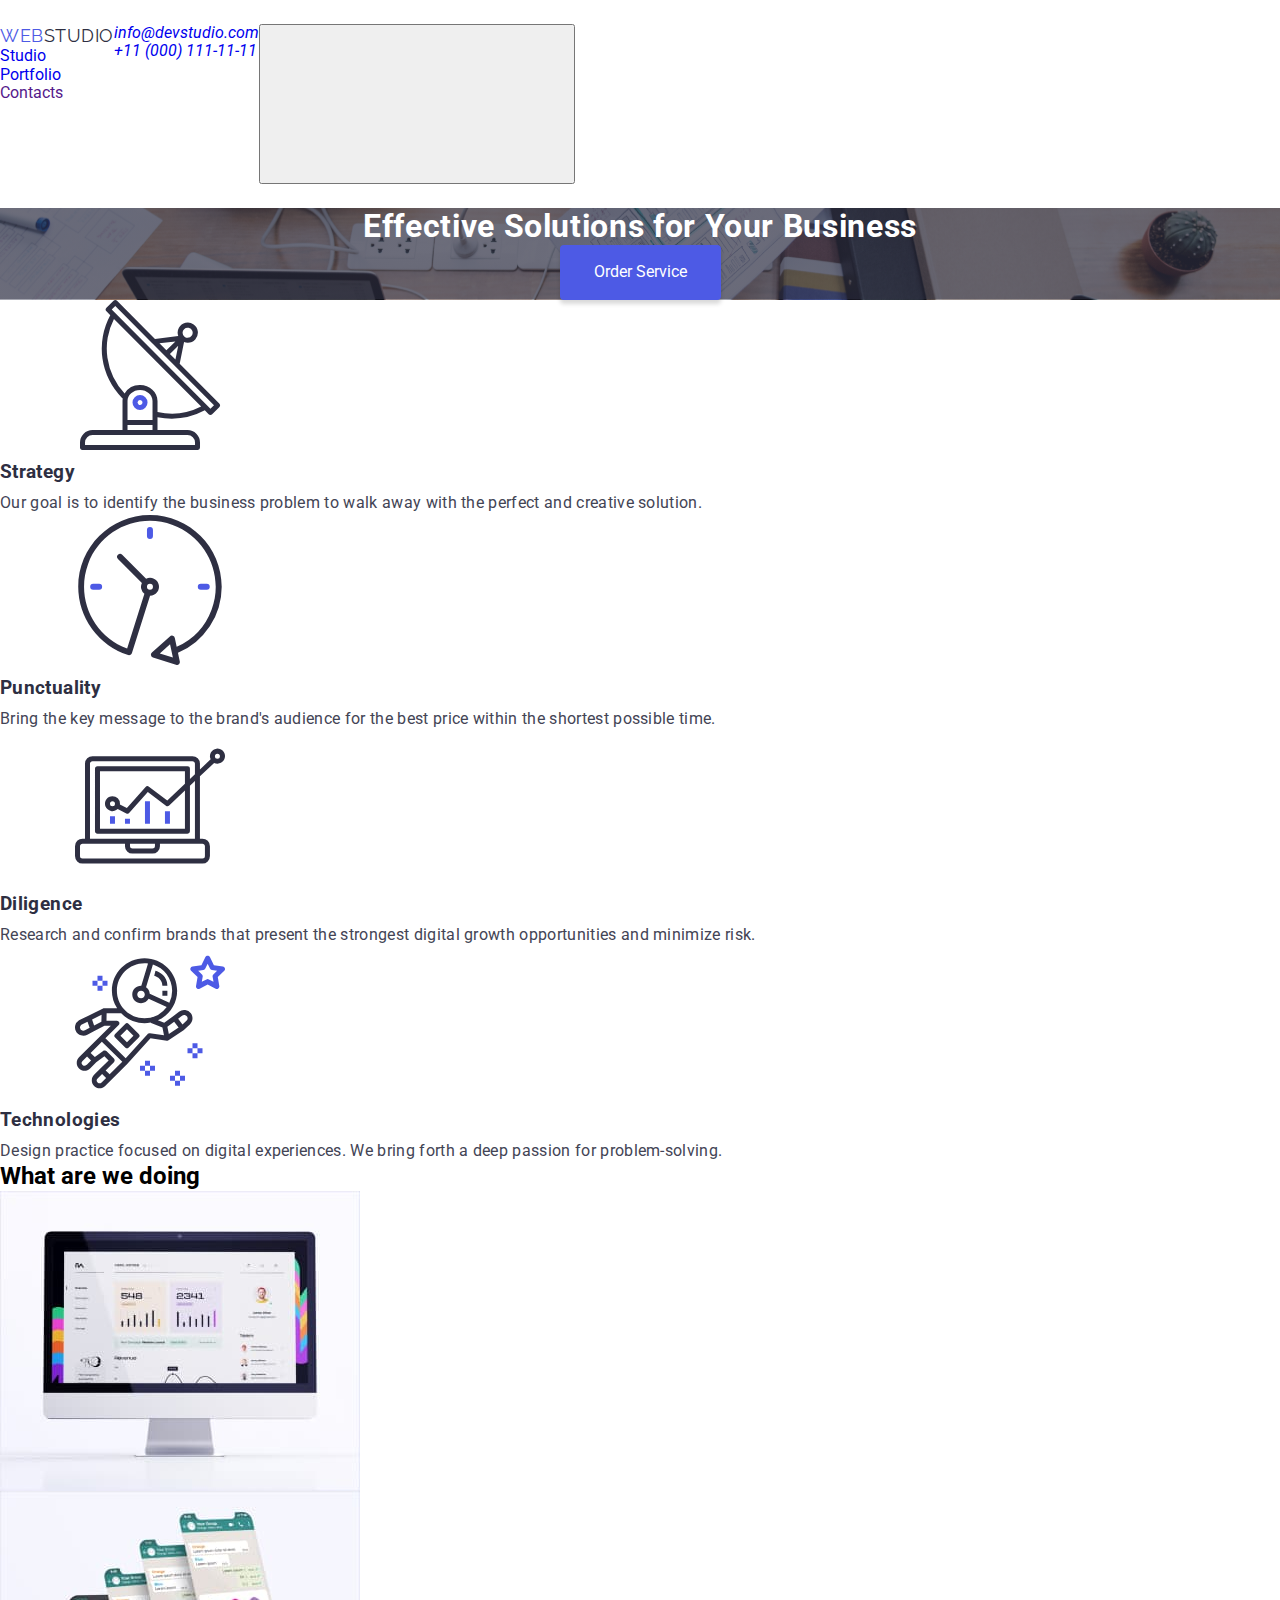
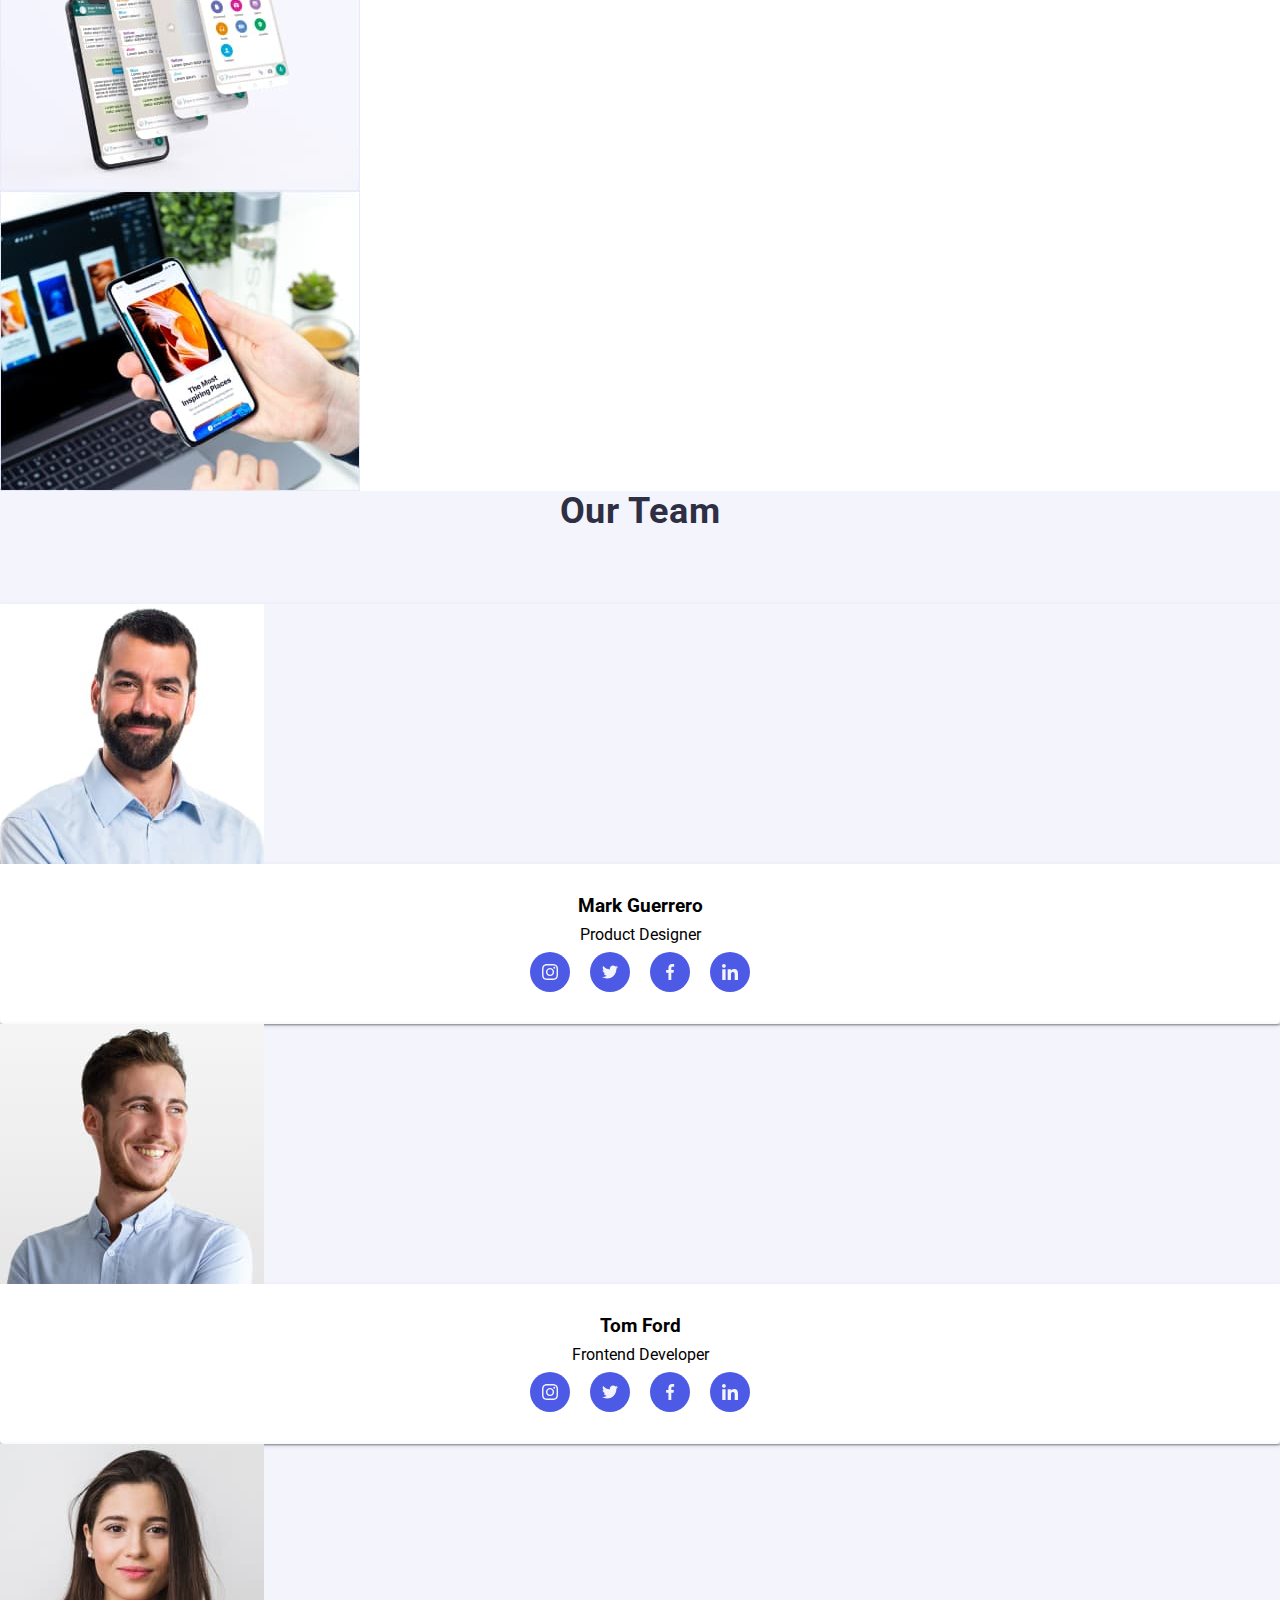
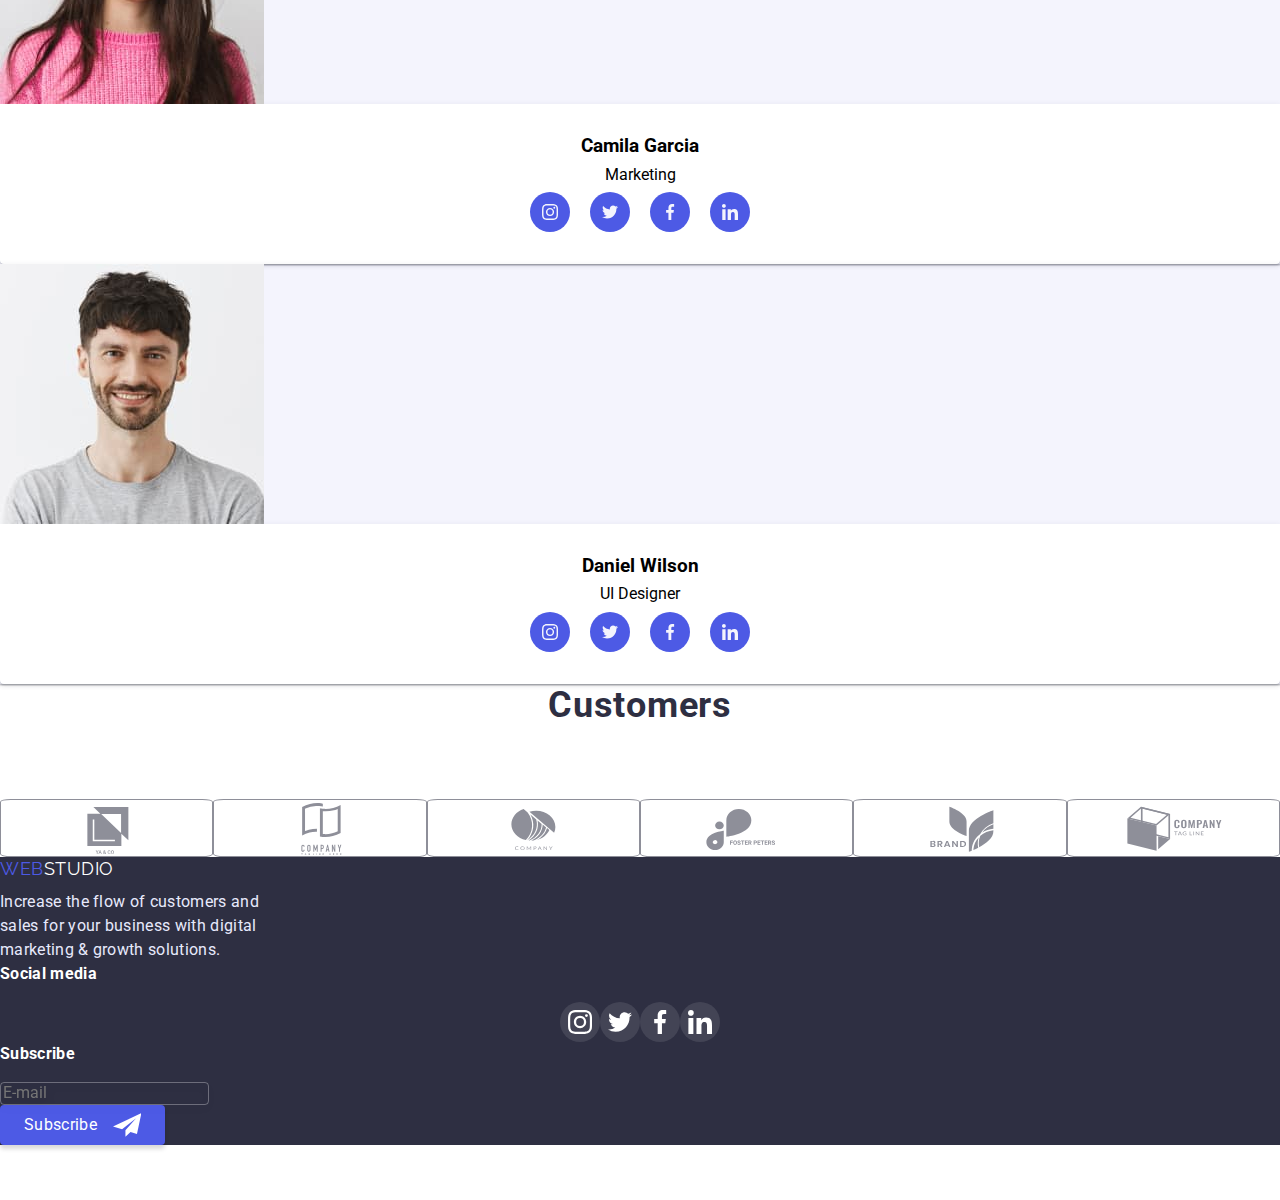
<file: index.html>
<!DOCTYPE html>
<html lang="en">

<head>
    <meta charset="UTF-8" />
    <meta http-equiv="X-UA-Compatible" content="IE=edge" />
    <meta name="viewport" content="width=device-width, initial-scale=1.0" />
    <title>WebStudio</title>
    <!-- fonts -->
    <link rel="preconnect" href="https://fonts.googleapis.com" />
    <link rel="preconnect" href="https://fonts.gstatic.com" crossorigin />
    <link href="https://fonts.googleapis.com/css2?family=Raleway:wght@800&family=Roboto:wght@400;500;700;900&display=swap"
        rel="stylesheet"/>
        <link rel="stylesheet" href="https://cdnjs.cloudflare.com/ajax/libs/modern-normalize/1.1.0/modern-normalize.min.css">
            <link rel="stylesheet" href="./css/style.css" />
</head>

<body>
    <header class="header">
        <div class="div-header container">
        <nav class="nav-link">
            <a href="./index.html" class="nav-logo link">
                <span class="logo-title">Web</span>Studio
            </a>
            <ul class="site-nav list">
                <li class="nav-li"><a href="./index.html" class="link url-nav current">Studio</a></li>
                <li class="nav-li"><a href="./portfolio.html" class="link url-nav">Portfolio</a></li>
                <li class="nav-li"><a href=""  class="link url-nav">Contacts</a></li>
            </ul>
        </nav>
        <address class="title-address">
            <ul class="ul-address list">
                <li class="li-address"><a href="mailto:info@devstudio.com"  class="link url-nav">info@devstudio.com</a></li>
                <li class="li-address"><a href="tel:+110001111111" class="link url-nav">+11 (000) 111-11-11</a></li>
            </ul>
        </address>
        <button class="mobile-menu-button" type="button">
            <svg class="mobile-svg-menu"><use href="./images/symbol-defs.svg#icon-charmmenuhamburger" ></use></svg>
        </button>
        </div>
    </header>
    <main>
        <section class="hero">
            <div class="container">
            <h1 class="hero-title">Effective Solutions for Your Business</h1>
            <button data-modal-open type="button" class="hero-button">Order Service</button>
            </div>
        </section>
        <section class="specifics section">
            <div class="container">
            <h2 hidden>specifics</h2>
            <ul class="specific-ul">
                <li class="specific-li">
                    <div class="specific-svg-box">
                    <svg class="specific-svg">
                        <use href="./images/symbol-defs.svg#icon-antenna"></use>
                    </svg>
                    </div>
                    <h3 class="specific-title">Strategy</h3>
                    <p class="specific-text">Our goal is to identify the business
                        problem to walk away with the perfect and creative solution.</p>
                </li>
                <li class="specific-li">
                    <div class="specific-svg-box">
                    <svg class="specific-svg">
                        <use href="./images/symbol-defs.svg#icon-clock"></use>
                    </svg>
                    </div>
                    <h3 class="specific-title">Punctuality</h3>
                    <p class="specific-text">Bring the key message to the brand's audience for the best price within the shortest possible
                        time.</p>
                </li>
                <li class="specific-li">
                    <div class="specific-svg-box">
                    <svg class="specific-svg">
                        <use href="./images/symbol-defs.svg#icon-diagram"></use>
                    </svg>
                    </div>
                    <h3 class="specific-title">Diligence</h3>
                    <p class="specific-text">Research and confirm brands that present the strongest digital growth opportunities and minimize
                        risk.</p>
                </li>
                <li class="specific-li">
                    <div class="specific-svg-box">
                    <svg class="specific-svg">
                        <use href="./images/symbol-defs.svg#icon-astronaut"></use>
                    </svg>
                    </div>
                    <h3 class="specific-title">Technologies</h3>
                    <p class="specific-text">Design practice focused on digital experiences. We bring forth a deep passion for
                        problem-solving.</p>
                </li>
            </ul>
            </div>
        </section>
        <section class="choise section">
            <div class="container">
            <h2 class="choise-title">What are we doing</h2>
            <ul class="choise-ul">
                <li class="choise-li">
                    <img src="./images/img1.jpg" alt="IMac" width="360" height="300">
                </li>
                <li class="choise-li">
                    <img src="./images/img2.jpg" alt="Iphohe" width="360" height="300">
                </li>
                <li class="choise-li">
                    <img src="./images/img3.jpg" alt="MacBook" width="360" height="300">
                </li>
            </ul>
            </div>
        </section>
        <section class="team section">
            <div class="team-cont container">
            <h2 class="team-title">Our Team</h2>
            <ul class="team-ul">
                <li class="link team-li">
                    <img src="./images/img9.jpg" alt="Mark Guerrero" width="264" height="260">
                    <div class="team-div">
                    <h3 class="team-crew">Mark Guerrero</h3>
                    <p class="team-post">Product Designer</p>
                    <ul class="socials-list">
                        <li class="team-social"><a href="#" class="socials-link">
                            <svg class="team-social-items">
                                <use href="./images/symbol-defs.svg#icon-instagram" ></use>
                            </svg>
                        </a></li>
                        <li class="team-social"><a href="#" class="socials-link">
                            <svg class="team-social-items">
                                <use href="./images/symbol-defs.svg#icon-twitter" ></use>
                            </svg>
                        </a></li>
                        <li class="team-social"><a href="#" class="socials-link">
                            <svg class="team-social-items">
                                <use href="./images/symbol-defs.svg#icon-facebook" ></use>
                            </svg>
                        </a></li>
                        <li class="team-social"><a href="#" class="socials-link">
                            <svg class="team-social-items">
                                <use href="./images/symbol-defs.svg#icon-linkedin" ></use>
                            </svg>
                        </a></li>
                    </ul>
                    </div>
                </li>
                <li class="link  team-li">
                    <img src="./images/img5.jpg" alt="Tom Ford" width="264" height="260">
                    <div class="team-div">
                    <h3 class="team-crew">Tom Ford</h3>
                    <p class="team-post">Frontend Developer</p>
                    <ul class="socials-list">
                        <li class="team-social"><a href="#" class="socials-link">
                            <svg class="team-social-items">
                                <use href="./images/symbol-defs.svg#icon-instagram" ></use>
                            </svg>
                        </a></li>
                        <li class="team-social"><a href="#" class="socials-link">
                            <svg class="team-social-items">
                                <use href="./images/symbol-defs.svg#icon-twitter" ></use>
                            </svg>
                        </a></li>
                        <li class="team-social"><a href="#" class="socials-link">
                            <svg class="team-social-items">
                                <use href="./images/symbol-defs.svg#icon-facebook" ></use>
                            </svg>
                        </a></li>
                        <li class="team-social"><a href="#" class="socials-link">
                            <svg class="team-social-items">
                                <use href="./images/symbol-defs.svg#icon-linkedin" ></use>
                            </svg>
                        </a></li>
                    </ul>
                    </div>
                </li>
                <li class="link  team-li">
                    <img src="./images/img7.jpg" alt="Camila Garcia" width="264" height="260">
                    <div class="team-div">
                    <h3 class="team-crew">Camila Garcia</h3>
                    <p class="team-post">Marketing</p>
                    <ul class="socials-list">
                        <li class="team-social"><a href="#" class="socials-link">
                            <svg class="team-social-items">
                                <use href="./images/symbol-defs.svg#icon-instagram" ></use>
                            </svg>
                        </a></li>
                        <li class="team-social"><a href="#" class="socials-link">
                            <svg class="team-social-items">
                                <use href="./images/symbol-defs.svg#icon-twitter" ></use>
                            </svg>
                        </a></li>
                        <li class="team-social"><a href="#" class="socials-link">
                            <svg class="team-social-items">
                                <use href="./images/symbol-defs.svg#icon-facebook" ></use>
                            </svg>
                        </a></li>
                        <li class="team-social"><a href="#" class="socials-link">
                            <svg class="team-social-items">
                                <use href="./images/symbol-defs.svg#icon-linkedin" ></use>
                            </svg>
                        </a></li>
                    </ul>
                    </div>
                </li>
                <li class="link  team-li">
                    <img src="./images/img8.jpg" alt="Daniel Wilson" width="264" height="260">
                    <div class="team-div">
                    <h3 class="team-crew">Daniel Wilson</h3>
                    <p class="team-post">UI Designer</p>
                    <ul class="socials-list">
                        <li class="team-social"><a href="#" class="socials-link">
                            <svg class="team-social-items">
                                <use href="./images/symbol-defs.svg#icon-instagram" ></use>
                            </svg>
                        </a></li>
                        <li class="team-social"><a href="#" class="socials-link">
                            <svg class="team-social-items">
                                <use href="./images/symbol-defs.svg#icon-twitter" ></use>
                            </svg>
                        </a></li>
                        <li class="team-social"><a href="#" class="socials-link">
                            <svg class="team-social-items">
                                <use href="./images/symbol-defs.svg#icon-facebook" ></use>
                            </svg>
                        </a></li>
                        <li class="team-social"><a href="#" class="socials-link">
                            <svg class="team-social-items">
                                <use href="./images/symbol-defs.svg#icon-linkedin" ></use>
                            </svg>
                        </a></li>
                    </ul>
                    </div>
                </li>
            </ul>
            </div>
        </section>
        <section class="section">
            <div class="container">
            <h2 class="customers-title">Customers</h2>
            <ul class="customers-list">
                <li class="customers-items">
                    <a class="customers-link" href="">
                    <svg class="customers-svg">
                        <use href="./images/symbol-defs.svg#icon-partners-one"></use>
                    </svg>
                    </a>
                </li>
                <li class="customers-items">
                    <a class="customers-link" href="">
                    <svg class="customers-svg">
                        <use href="./images/symbol-defs.svg#icon-partners-two"></use>
                    </svg>
                    </a>
                </li>
                <li class="customers-items">
                    <a class="customers-link" href="">
                    <svg class="customers-svg">
                        <use href="./images/symbol-defs.svg#icon-partners-three"></use>
                    </svg>
                    </a>
                </li>
                <li class="customers-items">
                    <a class="customers-link" href="">
                    <svg class="customers-svg">
                        <use href="./images/symbol-defs.svg#icon-partners-four"></use>
                    </svg>
                    </a>
                </li>
                <li class="customers-items">
                    <a class="customers-link" href="">
                    <svg class="customers-svg">
                        <use href="./images/symbol-defs.svg#icon-partners-five"></use>
                    </svg>
                    </a>
                </li>
                <li class="customers-items">
                    <a class="customers-link" href="">
                    <svg class="customers-svg">
                        <use href="./images/symbol-defs.svg#icon-partners-six"></use>
                    </svg>
                    </a>
                </li>
            </ul>
            </div>
        </section>
    </main>
    <footer class="footer section">
        <div class="container footer-flex">
        <div class=" footer-box">
        <a href="./index.html" class="footer-logo link">
            <span class="logo-title">Web</span>Studio
        </a>
        <p class="footer-text">
            Increase the flow of customers and <br> sales for your business with digital <br> marketing & growth
            solutions.
        </p>
        </div>
        <div class="footer-socials-box">
            <h2 class="footer-title">Social media</h2>
            <ul class="footer-socials-list">
                <li class="footer-social">
                    <a href="" class="footer-socials-link">
                        <svg class="footer-socials-svg">
                            <use href="./images/symbol-defs.svg#icon-instagram"></use>
                        </svg>
                    </a>
                </li>
                <li class="footer-social">
                    <a href="" class="footer-socials-link">
                        <svg class="footer-socials-svg">
                            <use href="./images/symbol-defs.svg#icon-twitter"></use>
                        </svg>
                    </a>
                </li>
                <li class="footer-social">
                    <a href="" class="footer-socials-link">
                        <svg class="footer-socials-svg">
                            <use href="./images/symbol-defs.svg#icon-facebook"></use>
                        </svg>
                    </a>
                </li>
                <li class="footer-social">
                    <a href="" class="footer-socials-link">
                        <svg class="footer-socials-svg">
                            <use href="./images/symbol-defs.svg#icon-linkedin"></use>
                        </svg>
                    </a>
                </li>
            </ul>
        </div>
        <div>
            <h2  class="footer-title">Subscribe</h2>
            <div class="subscribe-box">
                <form class="subscribe-form">
                    <input class="email-box" type="email" name="email"
                    id="email" placeholder="E-mail">
                    <button class="submit-button footer-title" type="submit">Subscribe
                        <svg>
                        <use href="./images/symbol-defs.svg#icon-send" ></use>
                    </svg></button>
                </form>

            </div>

        </div>
        </div>
    </footer>
    <!-- <div data-modal class="backdrop is-hidden">
        <div class="modal">
            <button class="modal-close" data-modal-close type="button">
                <svg class="svg-close"><use href="./images/symbol-defs.svg#icon-Vector"></use></svg>
            </button>
            <p class="modal-text">Leave your contacts and we will call you back</p>
            <div class="modal-box">
                <form class="modal-form" action="">
                    <label class="form-text" for="name">Name</label>
                    <input class="modal-input" type="text" name="name" id="name">
                    <svg width="15" height="12" class="form-icons name-icons">
                        <use href="./images/symbol-defs.svg#icon-user"></use>
                      </svg>
                    <label class="form-text" for="tel">Phone</label>
                    <input class="modal-input" type="tel" name="tel" id="tel">
                    <svg width="15" height="12" class="form-icons phone-icon">
                        <use href="./images/symbol-defs.svg#icon-phone"></use>
                      </svg>
                    <label class="form-text" for="mail">Email</label>
                    <input class="modal-input" type="email" name="email" id="email">
                    <svg width="15" height="12" class="form-icons email-icon">
                        <use href="./images/symbol-defs.svg#icon-email"></use>
                      </svg>
                    <label class="form-text" for="text">Comment</label>
                    <textarea 
                    placeholder="Text input" class="text-input" name="text" id="text"></textarea>
                    <!-- <p class="text-area">Text input</p> -->
                    <!-- <div class="agree-class">
                        <input class="input" type="checkbox" name="topic" value="agree" id="adree">
                        <label class="agree" for="adree">I accept the terms and conditions of the <span class="privacy"> Privacy Policy</span></label>
                    </div> -->
                    <!-- <div class="privasy-wrapper">
                        <label class="privacy-label">
                          <input type="checkbox" class="checkbox visually-hidden" />
                          <span class="privacy-icon"></span>
                          I accept the terms and conditions of the
                          <a href="#">Privacy Policy</a>
                        </label>
                      </div>
                    <button class="modal-sub" type="submit">Send</button>
                </form>
            </div>
        </div>
      </div> -->
      <div class="backdrop is-hidden" data-modal>
        <div class="modal">
          <button type="button" class="modal-close" data-modal-close>
            <svg class="modal-close-btn">
              <use href="./images/symbol-defs.svg#icon-Vector"></use>
            </svg>
          </button>
          <p class="modal-title">Leave your contacts and we will call you back</p>
          <form class="form" autocomplete="on">
            <div class="form-group">
              <div class="form-wrapper">
                <label for="user-name" class="form-label-name">Name</label
                ><input
                  type="text"
                  name="user-name"
                  id="user-name"
                  class="form-input"
                />
                <svg width="12" height="12" class="form-icons">
                  <use href="./images/symbol-defs.svg#icon-user"></use>
                </svg>
              </div>
              <div class="form-wrapper">
                <label for="user-phone" class="form-label">Phone</label
                ><input
                  type="tel"
                  name="user-phone"
                  id="user-phone"
                  class="form-input"
                />
                <svg width="13" height="13" class="form-icons">
                  <use href="./images/symbol-defs.svg#icon-phone"></use>
                </svg>
              </div>
              <div class="form-wrapper">
                <label for="user-mail" class="form-label">Email</label
                ><input
                  type="email"
                  name="user-mail"
                  id="user-mail"
                  class="form-input"
                />
                <svg width="15" height="12" class="form-icons">
                  <use href="./images/symbol-defs.svg#icon-email"></use>
                </svg>
              </div>
              <div class="form-wrapper-comment">
                <label class="form-label">Comment</label
                ><textarea
                  name="comment"
                  id="comment"
                  cols="10"
                  rows="1"
                  placeholder="Text input"
                  class="form-textarea"
                ></textarea>
              </div>
            </div>
            <div class="privasy-wrapper">
              <label class="privacy-label">
                <input type="checkbox" class="checkbox visually-hidden" />
                <span class="privacy-icon"></span>
                I accept the terms and conditions of the
                <a href="#">Privacy Policy</a>
              </label>
            </div>
            <button type="submit" class="send-button">Send</button>
          </form>
        </div>
      </div>
      <script src="./js/modal.js"></script>
</body>
</html>
</file>
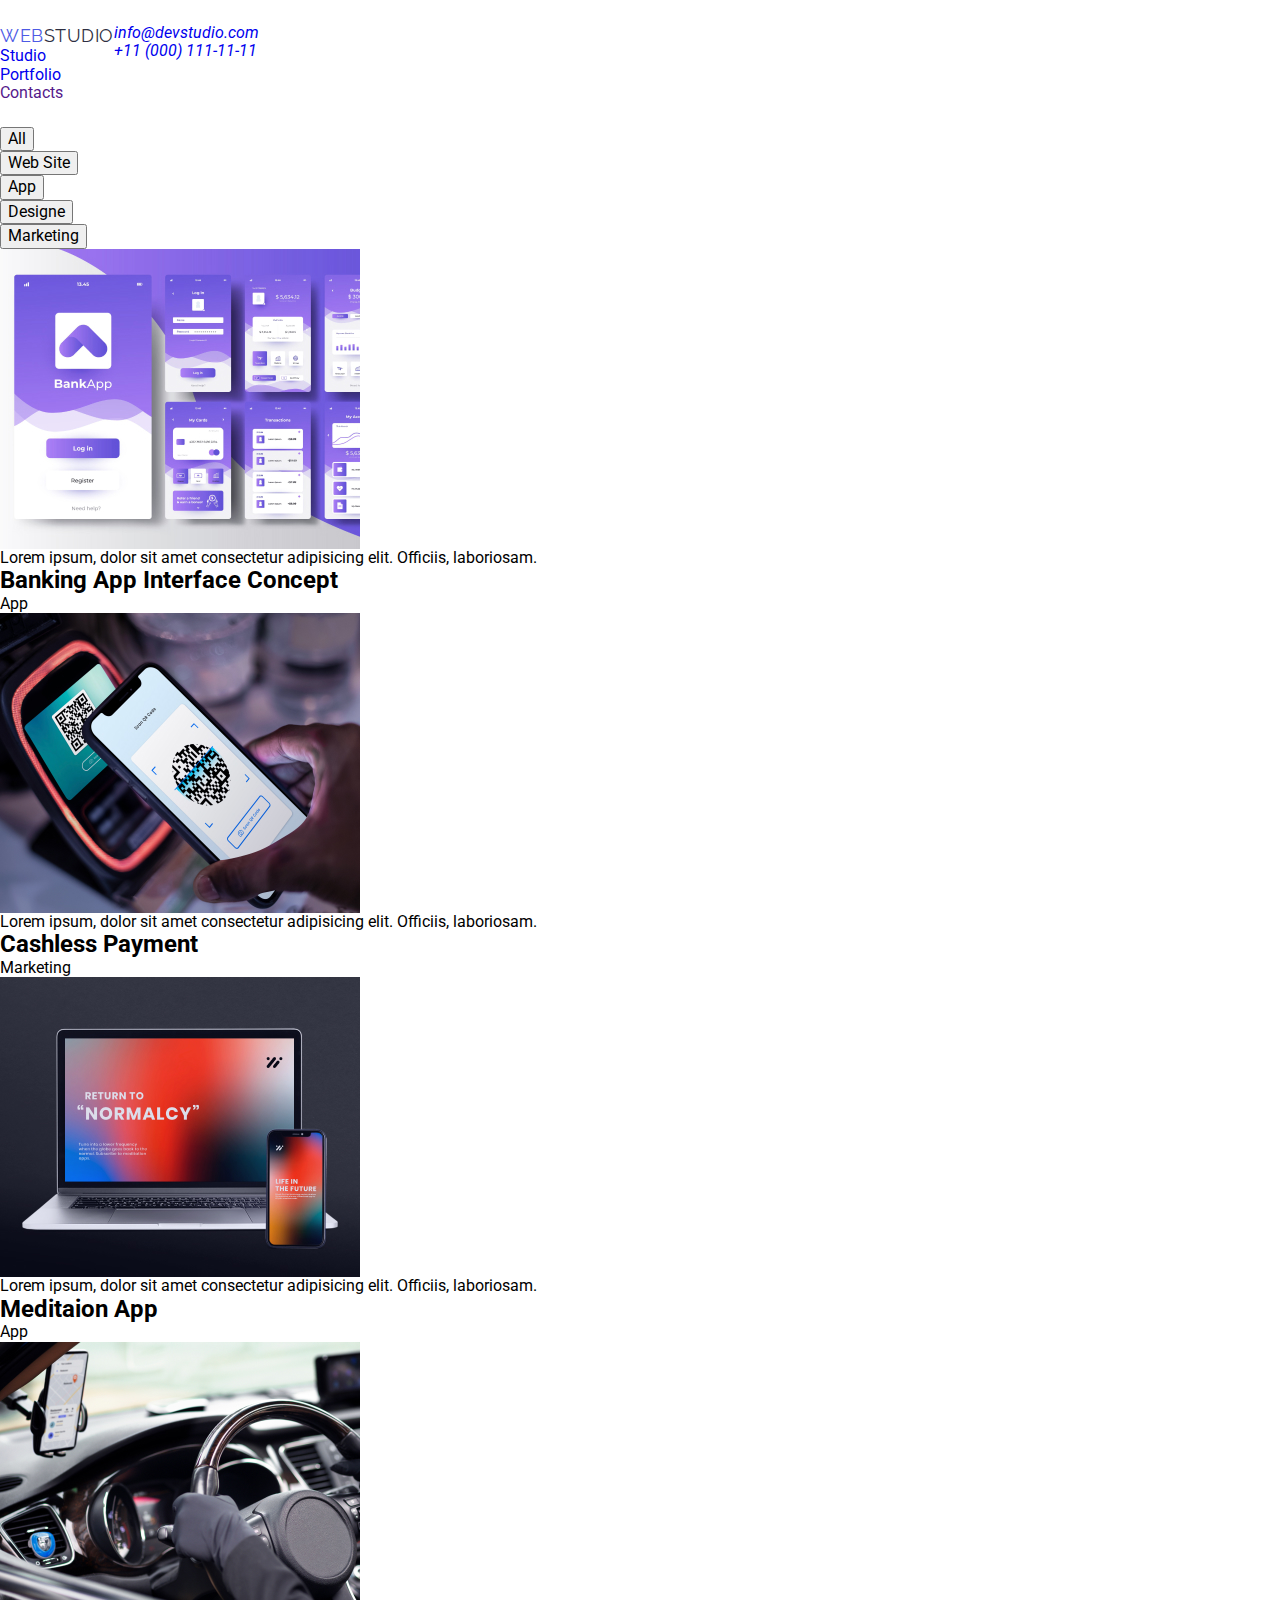
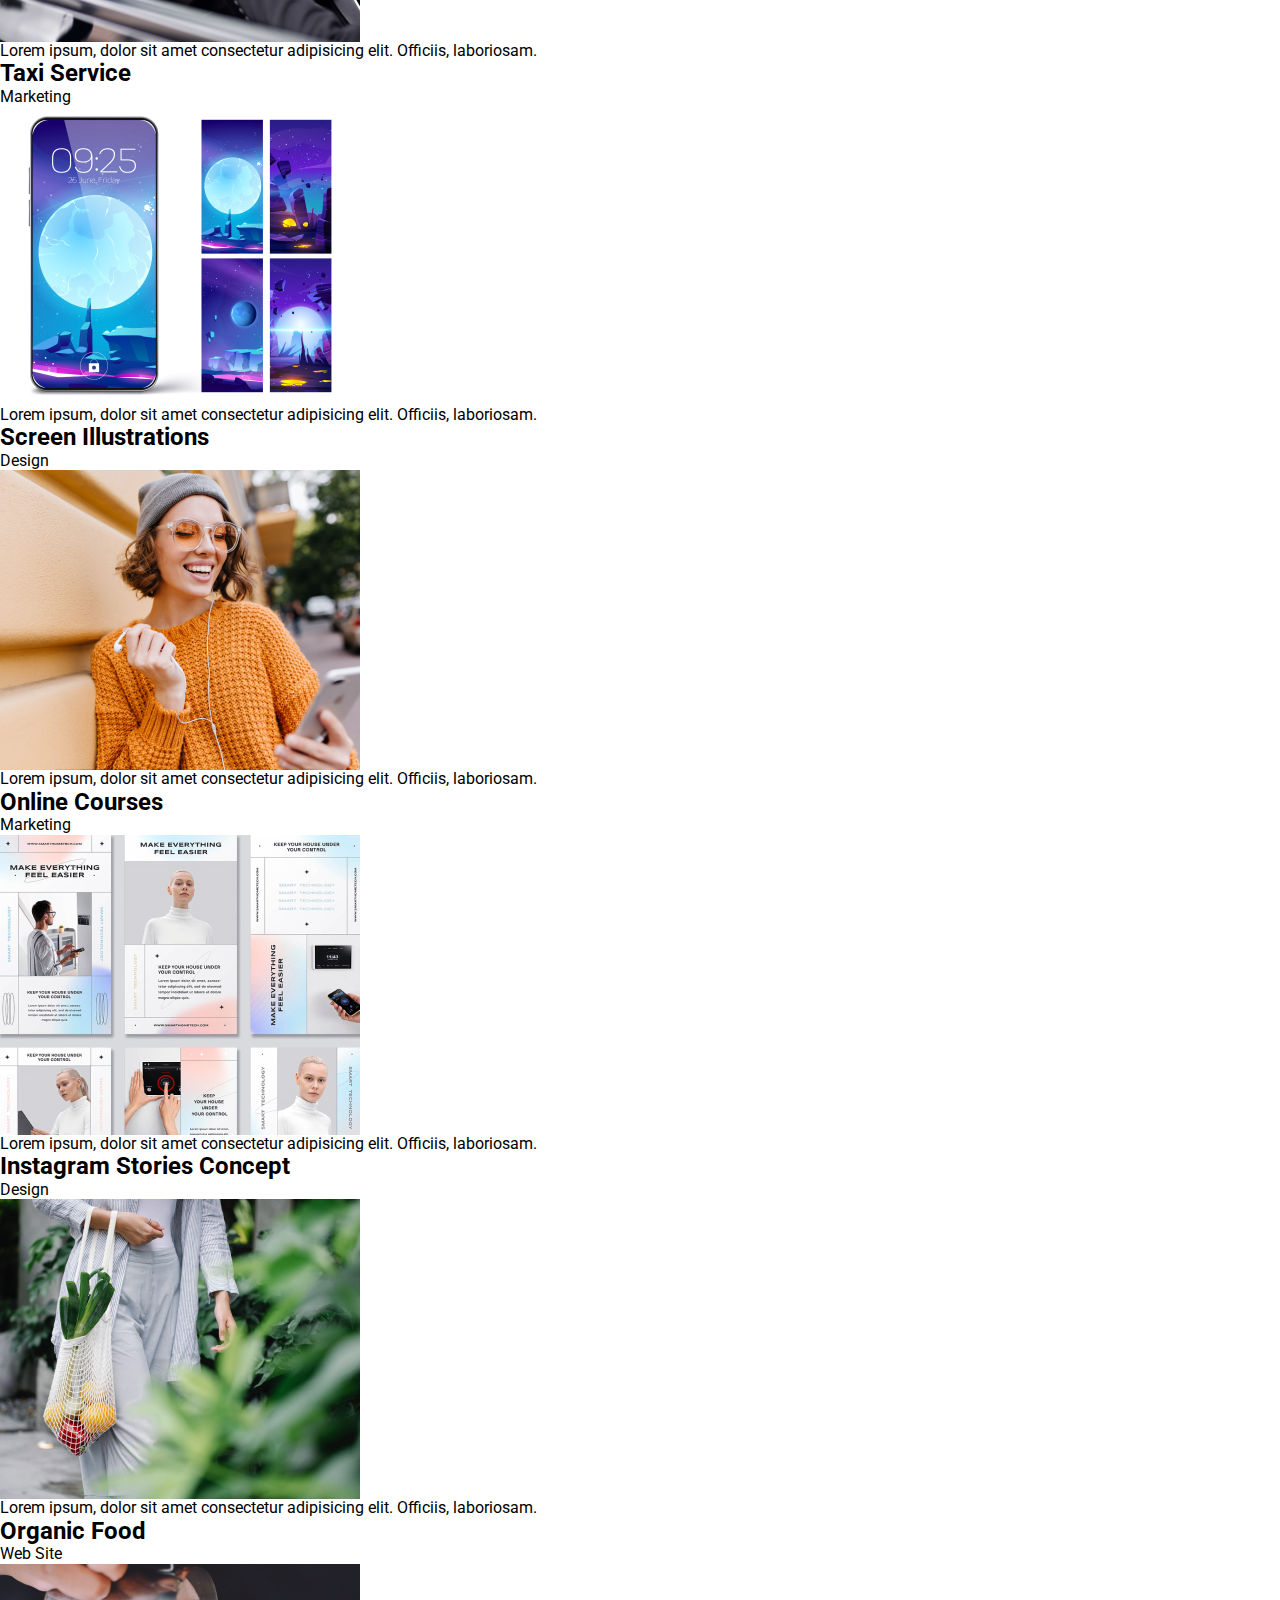
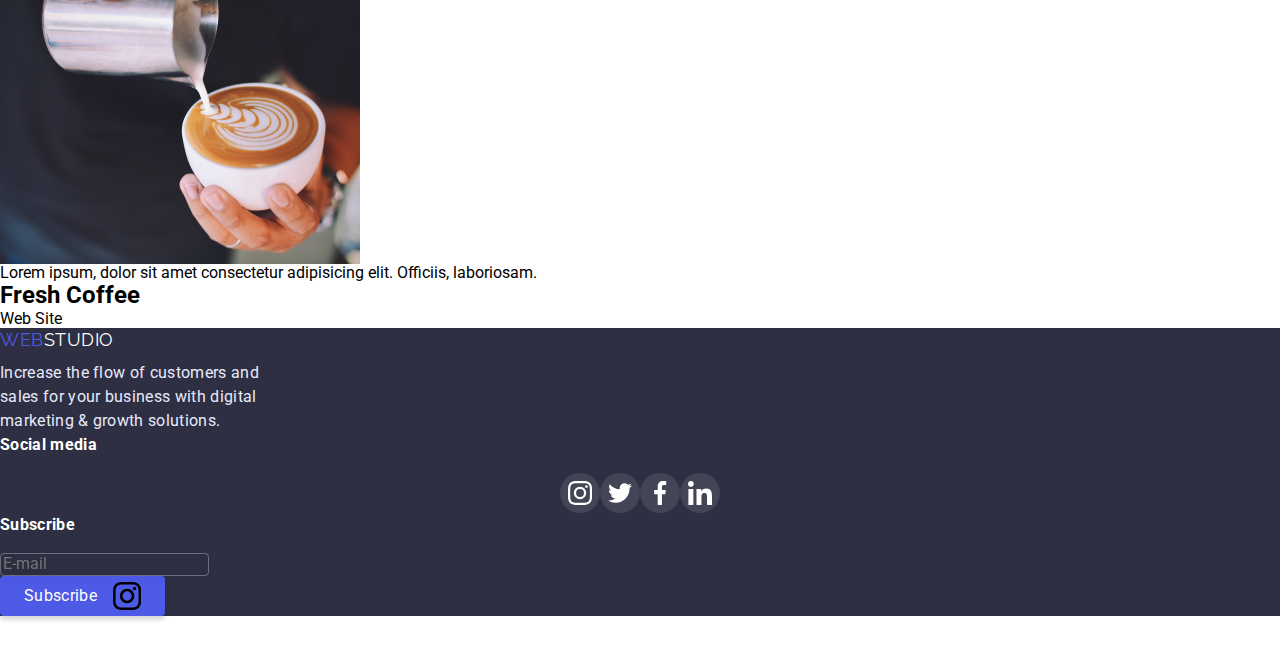
<file: portfolio.html>
<!DOCTYPE html>
<html lang="en">
  <head>
    <meta charset="UTF-8" />
    <meta http-equiv="X-UA-Compatible" content="IE=edge" />
    <meta name="viewport" content="width=device-width, initial-scale=1.0" />
    <title>Portfolio</title>
    <!-- fonts -->
    <link rel="preconnect" href="https://fonts.googleapis.com" />
    <link rel="preconnect" href="https://fonts.gstatic.com" crossorigin />
    <link
      href="https://fonts.googleapis.com/css2?family=Raleway:wght@800&family=Roboto:wght@400;500;700;900&display=swap"
      rel="stylesheet"
    />
    <link
      rel="stylesheet"
      href="https://cdnjs.cloudflare.com/ajax/libs/modern-normalize/1.1.0/modern-normalize.min.css"
    />
    <link rel="stylesheet" href="./css/style.css" />
  </head>

  <body>
    <header class="header">
      <div class="div-header container">
        <nav class="nav-link">
          <a href="./index.html" class="nav-logo link">
            <span class="logo-title">Web</span>Studio
          </a>
          <ul class="site-nav list">
            <li class="nav-li">
              <a href="./index.html" class="link url-nav">Studio</a>
            </li>
            <li class="nav-li">
              <a href="./portfolio.html" class="link url-nav current">Portfolio</a>
            </li>
            <li class="nav-li"><a href="" class="link url-nav">Contacts</a></li>
          </ul>
        </nav>
        <address class="title-address">
          <ul class="ul-address list">
            <li class="li-address">
              <a href="mailto:info@devstudio.com" class="link url-nav"
                >info@devstudio.com</a
              >
            </li>
            <li class="li-address">
              <a href="tel:+110001111111" class="link url-nav"
                >+11 (000) 111-11-11</a
              >
            </li>
          </ul>
        </address>
      </div>
    </header>
    <main>
      <section class="portfolio section">
        <div class="container">
          <ul class="ul-p-button">
            <li class="li-p-button">
              <button type="button" class="portfolio-button">All</button>
            </li>
            <li class="li-p-button">
              <button type="button" class="portfolio-button">Web Site</button>
            </li>
            <li class="li-p-button">
              <button type="button" class="portfolio-button">App</button>
            </li>
            <li class="li-p-button">
              <button type="button" class="portfolio-button">Designe</button>
            </li>
            <li class="li-p-button">
              <button type="button" class="portfolio-button">Marketing</button>
            </li>
          </ul>
          <h1 hidden class="portfolio-main-title">картинки из интернета</h1>
          <ul class="ul-p">
            <li class="li-p-f">
              <div class="inside-li-p">
                <div class="portfolio-overley">
                  <img
                    src="./images/bankingapp.jpg"
                    alt="bankingapp"
                    class="portfolio-img"
                  />
                  <div class="correct-overlay">
                    <p class="overlay-text">Lorem ipsum, dolor sit amet consectetur adipisicing elit. Officiis, laboriosam.</p>
                  </div>
                  <!-- <p>РАБОТАЙ ДАВАЙ ШВАБРА</p> -->
                </div>
                <h2 class="portfolio-title">Banking App Interface Concept</h2>
                <p class="portfolio-text">App</p>
              </div>
            </li>
            <li class="li-p-f">
              <div class="inside-li-p">
                <div class="portfolio-overley">
                <img src="./images/payment.jpg" alt="payment" />
                <div class="correct-overlay">
                  <p class="overlay-text">Lorem ipsum, dolor sit amet consectetur adipisicing elit. Officiis, laboriosam.</p>
                </div>
              </div>
                <h2 class="portfolio-title">Cashless Payment</h2>
                <p class="portfolio-text">Marketing</p>
              </div>
            </li>
            <li class="li-p-f">
              <div class="inside-li-p">
                <div class="portfolio-overley">
                <img src="./images/meditaion.jpg" alt="meditaion" />
                <div class="correct-overlay">
                  <p class="overlay-text">Lorem ipsum, dolor sit amet consectetur adipisicing elit. Officiis, laboriosam.</p>
                </div>
              </div>
                <h2 class="portfolio-title">Meditaion App</h2>
                <p class="portfolio-text">App</p>
              </div>
            </li>
            <li class="li-p-f">
              <div class="inside-li-p">
                <div class="portfolio-overley">
                <img src="./images/taxi.jpg" alt="taxi" />
                <div class="correct-overlay">
                  <p class="overlay-text">Lorem ipsum, dolor sit amet consectetur adipisicing elit. Officiis, laboriosam.</p>
                </div>
              </div>
                <h2 class="portfolio-title">Taxi Service</h2>
                <p class="portfolio-text">Marketing</p>
              </div>
            </li>
            <li class="li-p-f">
              <div class="inside-li-p">
                <div class="portfolio-overley">
                <img src="./images/screenillu.jpg" alt="screenillu" />
                <div class="correct-overlay">
                  <p class="overlay-text">Lorem ipsum, dolor sit amet consectetur adipisicing elit. Officiis, laboriosam.</p>
                </div>
              </div>
                <h2 class="portfolio-title">Screen Illustrations</h2>
                <p class="portfolio-text">Design</p>
              </div>
            </li>
            <li class="li-p-f">
              <div class="inside-li-p">
                <div class="portfolio-overley">
                <img src="./images/onlinecourses.jpg" alt="onlinecourses" />
                <div class="correct-overlay">
                  <p class="overlay-text">Lorem ipsum, dolor sit amet consectetur adipisicing elit. Officiis, laboriosam.</p>
                </div>
              </div>
                <h2 class="portfolio-title">Online Courses</h2>
                <p class="portfolio-text">Marketing</p>
              </div>
            </li>
            <li class="li-p-f">
              <div class="inside-li-p">
                <div class="portfolio-overley">
                <img
                  src="./images/instagramstories.jpg"
                  alt="instagramstories"/>
                  <div class="correct-overlay">
                    <p class="overlay-text">Lorem ipsum, dolor sit amet consectetur adipisicing elit. Officiis, laboriosam.</p>
                  </div>
                </div>
                <h2 class="portfolio-title">Instagram Stories Concept</h2>
                <p class="portfolio-text">Design</p>
              </div>
            </li>
            <li class="li-p-f">
              <div class="inside-li-p">
                <div class="portfolio-overley">
                <img src="./images/organicfood.jpg" alt="organicfood"/>
                <div class="correct-overlay">
                  <p class="overlay-text">Lorem ipsum, dolor sit amet consectetur adipisicing elit. Officiis, laboriosam.</p>
                </div>
              </div>
                <h2 class="portfolio-title">Organic Food</h2>
                <p class="portfolio-text">Web Site</p>
              </div>
            </li>
            <li class="li-p-f">
              <div class="inside-li-p">
                <div class="portfolio-overley">
                <img src="./images/freshcoffee.jpg" alt="freshcoffee"/>
                <div class="correct-overlay">
                  <p class="overlay-text">Lorem ipsum, dolor sit amet consectetur adipisicing elit. Officiis, laboriosam.</p>
                </div>
              </div>
                <h2 class="portfolio-title">Fresh Coffee</h2>
                <p class="portfolio-text">Web Site</p>
              </div>
            </li>
          </ul>
        </div>
      </section>
    </main>
    <footer class="footer section">
      <div class="container footer-flex">
      <div class=" footer-box">
      <a href="./index.html" class="footer-logo link">
          <span class="logo-title">Web</span>Studio
      </a>
      <p class="footer-text">
          Increase the flow of customers and <br> sales for your business with digital <br> marketing & growth
          solutions.
      </p>
      </div>
      <div class="footer-socials-box">
          <h2 class="footer-title">Social media</h2>
          <ul class="footer-socials-list">
              <li class="footer-social">
                  <a href="" class="footer-socials-link">
                      <svg class="footer-socials-svg">
                          <use href="./images/symbol-defs.svg#icon-instagram"></use>
                      </svg>
                  </a>
              </li>
              <li class="footer-social">
                  <a href="" class="footer-socials-link">
                      <svg class="footer-socials-svg">
                          <use href="./images/symbol-defs.svg#icon-twitter"></use>
                      </svg>
                  </a>
              </li>
              <li class="footer-social">
                  <a href="" class="footer-socials-link">
                      <svg class="footer-socials-svg">
                          <use href="./images/symbol-defs.svg#icon-facebook"></use>
                      </svg>
                  </a>
              </li>
              <li class="footer-social">
                  <a href="" class="footer-socials-link">
                      <svg class="footer-socials-svg">
                          <use href="./images/symbol-defs.svg#icon-linkedin"></use>
                      </svg>
                  </a>
              </li>
          </ul>
      </div>
      <div>
          <h2  class="footer-title">Subscribe</h2>
          <div class="subscribe-box">
              <form class="subscribe-form">
                  <input class="email-box" type="email" name="email"
                  id="email" placeholder="E-mail">
                  <button class="submit-button footer-title" type="submit">Subscribe
                    <svg class="button-svg">
                      <use href="./images/symbol-defs.svg#icon-instagram"></use>
                  </svg></button>
              </form>

          </div>

      </div>
      </div>
  </footer>
  </body>
</html>
</file>
<file: css/style.css>
:root {
    --main-color: #4d5ae5;
    --main-text-color: #2e2f42;
    --p-color: #434455;
    --card-buttons-color: #f4f4fd;
    --acent-color: #404bbf;
    --main-font: "Roboto", sans-serif;
    --main-white-color: #fff;
}

.input {
    margin: 0;
}

ul {
    margin: 0;
}

h1 {
    margin: 0;
}

h2 {
    margin: 0;
}

h3 {
    margin: 0;
}

p {
    margin: 0;
}

ul {
    padding: 0;
}

li {
    margin: 0;
}

img {
    display: block;
    max-width: 100%;
    height: auto;
}

.list {
    margin-left: 0;
    margin-right: 0;
}

body {
    font-family: 'Roboto', sans-serif;
    background-color: var(--main-white-color);
    font-size: 16px;
}

li {
    list-style-type: none;
}

/* .header {
    border-bottom: 1px solid #E7E9FC;
    box-shadow: 0px 1px 6px rgba(46, 47, 66, 0.08), 0px 1px 1px rgba(46, 47, 66, 0.16), 0px 2px 1px rgba(46, 47, 66, 0.08);;
} */

.link {
    text-decoration: none;
}

/* LOGO */

.nav-logo {
    color: var(--main-text-color);
    font-family: "Raleway";
    font-style: normal;
    font-weight: 800px;
    font-size: 18px;
    line-height: 1.3;
    letter-spacing: 0.03em;
    text-transform: uppercase;
    margin-top: 24px;
    margin-bottom: 24px;
}

.logo-title {
    color: var(--main-color);
}



/* HEADER AND NAVIGATION */

.hero {
    background-image: linear-gradient(
    rgba(46, 47, 66, 0.7),
    rgba(46, 47, 66, 0.7)),
    url(../images/people-office.jpg);
    background-repeat: no-repeat;
    background-position: center;
    margin: 0 auto;
}

.div-header {
    display: flex;
    padding-bottom: 24px;
    padding-top: 24px;
}

.hero-title {
    color: var(--main-white-color);
        text-align: center;
        letter-spacing: 0.02em;
        margin-right: auto;
        margin-left: auto;
}

.hero-button {
    background-color: var(--main-color);
    color: var(--main-white-color);
    display: flex;
        flex-direction: row;
        align-items: flex-start;
        padding: 16px 32px;
        gap: 10px;
        cursor: pointer;
        background: #4D5AE5;
        box-shadow: 0px 4px 4px rgb(0, 0, 0, 0.15);
        border-radius: 4px;
        border-color: transparent;
        transition: background-color 250ms cubic-bezier(0.4, 0, 02, 1);
        margin: 0 auto;
}

/* SPECIFIC-SECTION */

.specific-title {
    color: var(--main-text-color);
        letter-spacing: 0.02em;
        margin-bottom: 8px;
        margin-top: 8px;
        background-color: var(--main-white-color);
}

.specific-text {
    color: var(--p-color);
        line-height: 1.5;
        letter-spacing: 0.02em;
        background-color: var(--main-white-color);
}


/* TEAM */

.team {
    background-color: var(--card-buttons-color);
}

.team-title {
    color: var(--main-text-color);
    font-size: 36px;
    letter-spacing: 0.02em;
    text-transform: capitalize;  
    text-align: center; 
    margin-bottom: 72px;
}

.team-li {
    box-shadow: 0px 1px 6px rgba(46, 47, 66, 0.08), 0px 1px 1px rgba(46, 47, 66, 0.16), 0px 2px 1px rgba(46, 47, 66, 0.08);
}

.team-social {
    width: 40px;
    height: 40px;
}

.team-social-items {
    width: 16px;
    height: 16px;
    fill: var(--card-buttons-color);
}

.socials-list {
    display: flex;
    gap: 20px;
    margin-top: 8px;
    justify-content: center;
}

.team-social-items {
    width: 16px;
    height: 16px;
    fill: var(--card-buttons-color);
}

.socials-link {
    width: 100%;
        height: 100%;
        display: flex;
        justify-content: center;
        border-radius: 50%;
        background-color: var(--main-color);
        align-items: center;
        transition: background-color 250ms cubic-bezier(0.4, 0, 0.2, 1);
}

.team-div {
    background-color: var(--main-white-color);
    text-align: center;
    box-shadow: 0px 1px 6px rgba(46, 47, 66, 0.08), 0px 1px 1px rgba(46, 47, 66, 0.16), 0px 2px 1px rgba(46, 47, 66, 0.08);
    border-radius: 0px 0px 4px 4px;
    padding-bottom: 32px;
    padding-top: 32px;
}

.team-crew {
    margin-bottom: 8px;
}

/* CUSTOMERS */

.customers-items {
    flex-basis: 50%;
}

.customers-title {
    font-size: 36px;
    line-height: 1.2;
    text-align: center;
    letter-spacing: 0.02em;
    text-transform: capitalize;
    color: var(--main-text-color);
    margin-bottom: 72px;
}

.customers-list {
    display: flex;

}

.customers-link {
    display: flex;
    justify-content: center;
    align-items: center;
    border: #8E8F99 1px solid;
    border-radius: 5%;
    transition: border 250ms cubic-bezier(0.4, 0, 0.2, 1);
}

.customers-svg {
    width: 104px;
    height: 56px;
    fill: #8E8F99;
    transition: fill 250ms cubic-bezier(0.4, 0, 0.2, 1);
}

.customers-link:hover .customers-svg {
    fill: var(--acent-color);
}

.customers-link:hover {
    border: var(--acent-color) 1px solid;
}

.customers-link:focus {
    border: var(--acent-color) 1px solid;
}

.customers-link:focus .customers-svg {
    fill: var(--acent-color);
}

       /* FOOTER */

       .footer-logo {
        color: var(--main-white-color);
        font-family: "Raleway";
        font-weight: 800px;
        font-size: 18px;
        line-height: 1.3;
        letter-spacing: 0.03em;
        text-transform: uppercase;
        display: block;
        margin-bottom: 10px;
    }

    .footer {
        background-color: var(--main-text-color);
    }

    .footer-text {
        color: #E7E9FC;
        line-height: 1.5;
        letter-spacing: 0.02em;
    }

    .footer-socials-list {
        display: flex;
        justify-content: center;
    }
    
    .footer-socials-svg {
        width: 24px;
        height: 24px;
        fill: #FFFFFF;
    }
    
    .footer-socials-link {
        width: 100%;
        height: 100%;
        display: flex;
        justify-content: center;
        border-radius: 50%;
        align-items: center;
        background-color: rgba(255, 255, 255, 0.1);
        transition: background-color 250ms cubic-bezier(0.4, 0, 0.2, 1);
    }

    .footer-title {
        font-size: 16px;
        line-height: 1.5;
        letter-spacing: 0.02em;
        color: #FFFFFF;
        margin-bottom: 16px;
    }

    .footer-social {
    width: 40px;
    height: 40px;
    }
    
    .email-box {
        border: 1px solid rgba(255, 255, 255, 0.3);
        filter: drop-shadow(0px 4px 4px rgba(0, 0, 0, 0.15));
        border-radius: 4px;
        background-color: rgba(0, 0, 0, 0);
        color: var(--main-white-color);
    }
    
    .email-box:hover,
    .email-box:focus {
        outline: none;
        outline-offset: 0;
    }

    .submit-button {
        width: 165px;
        height: 40px;
        background-color: var(--main-color);
        display: flex;
        flex-direction: row;
        align-items: center;
        padding: 8px 24px;
        gap: 16px;
        transition: background-color 250ms cubic-bezier(0.4, 0, 0.2, 1);
        cursor: pointer;
        box-shadow: 0px 4px 4px rgb(0 0 0 / 15%);
        border-radius: 4px;
        border-color: transparent;
        margin-bottom: 0px;
        border: none;
    }

    .backdrop {
        position: fixed;
        top: 0;
        left: 0;
        width: 100%;
        height: 100%;
        background-color: rgba(46, 47, 66, 0.4);
      }
      
      .backdrop.is-hidden {
        opacity: 0;
        visibility: hidden;
        pointer-events: none;
        transition: opacity 250ms cubic-bezier(0.4, 0, 0.2, 1),
          visibility 250ms cubic-bezier(0.4, 0, 0.2, 1);
      }
      
      .modal {
        position: absolute;
        top: 50%;
        left: 50%;
        height: 584px;
        width: 408px;
        background-color: var(--main-white-color);
        border-radius: 4px;
        transform: translate(-50%, -50%);
        padding: 72px 24px 24px;
      }
      
      .modal-close {
        display: flex;
        width: 24px;
        height: 24px;
        align-items: center;
        justify-content: center;
        position: absolute;
        top: 24px;
        right: 24px;
        border-radius: 50%;
        cursor: pointer;
        background-color: var(--main-border-color);
        border: 1px solid rgba(0, 0, 0, 0.1);
        transition: background-color 250ms cubic-bezier(0.4, 0, 0.2, 1),
          fill 250ms cubic-bezier(0.4, 0, 0.2, 1);
      }
      
      .modal-close:hover,
      .modal-close:focus {
        background-color: var(--acent-color);
        fill: var(--main-white-color);
      }
      
      .modal-close-btn {
        width: 8px;
        height: 8px;
      }
      
      .modal-title {
        text-align: center;
        color: var(--main-text-color);
        font-weight: 500;
        line-height: 1.5;
        letter-spacing: 0.02em;
      }
      
      .form {
        margin-top: 16px;
      }
      
      .form-group {
        margin-bottom: 16px;
      }
      
      .form-wrapper {
        display: flex;
        flex-direction: column;
        margin-bottom: 8px;
        position: relative;
      }
      
      .form-wrapper-comment {
        display: flex;
        flex-direction: column;
      }
      
      .form-label-name {
        margin-bottom: 4px;
        color: var(--form-label-color);
        font-size: 12px;
        line-height: 1.17;
        letter-spacing: 0.04em;
      }
      
      .form-label {
        margin-bottom: 4px;
        color: var(--form-label-color);
        font-size: 12px;
        line-height: 1.17;
        letter-spacing: 0.01em;
      }
      
      .form-input {
        height: 40px;
        padding: 11px 38px;
        border: 1px solid rgba(33, 33, 33, 0.2);
        border-radius: 4px;
        outline: none;
        transition: border 250ms cubic-bezier(0.4, 0, 0.2, 1);
      }
      
      .form-textarea {
        width: 360px;
        height: 120px;
        resize: none;
        padding: 8px 16px;
        font-size: 12px;
        line-height: 1.17;
        letter-spacing: 0.04em;
        border: 1px solid rgba(33, 33, 33, 0.2);
        border-radius: 4px;
        outline: none;
        transition: border-color 250ms cubic-bezier(0.4, 0, 0.2, 1);
      }
      
      .form-textarea:focus {
        border-color: var(--main-color);
      }
      
      .privacy-label {
        display: flex;
        align-items: center;
        justify-content: center;
        gap: 8px;
        color: var(--form-label-color);
        font-size: 12px;
        line-height: 1.17;
        letter-spacing: 0.04em;
      }
      
      .form-icons {
        position: absolute;
        top: 54%;
        left: 5%;
        fill: var(--main-text-color);
        transition: fill 250ms cubic-bezier(0.4, 0, 0.2, 1);
      }
      
      .form-input:focus {
        border-color: var(--main-color);
      }
      
      .form-input:focus ~ .form-icons {
        fill: var(--main-color);
      }
      
      .privasy-wrapper {
        margin-bottom: 24px;
      }
      
      .checkbox {
        appearance: none;
      }
      
      .privacy-icon {
        display: inline-block;
        width: 16px;
        height: 16px;
        border: 1.25px solid var(--main-text-color);
        border-radius: 2px;
        transition: background-color 250ms cubic-bezier(0.4, 0, 0.2, 1);
      }
      
      .checkbox:checked + .privacy-icon {
        border-color: var(--acent-color);
        background-color: var(--acent-color);
        background-image: url("../images/send.svg");
        background-repeat: no-repeat;
        background-size: contain;
      }
      
      .send-button {
        display: flex;
        width: 169px;
        height: 56px;
        align-items: center;
        justify-content: center;
        margin: 0 auto;
        color: var(--main-white-color);
        background-color: var(--main-color);
        border-radius: 4px;
        border: none;
        box-shadow: 0px 4px 4px rgba(0, 0, 0, 0.15);
        transition: background-color 250ms cubic-bezier(0.4, 0, 0.2, 1);
      }
      
      .send-button:hover,
      .send-button:focus {
        background-color: var(--acent-color);
      }

    @media (max-width: 767px) {

    .container {
        max-width: 396px;
        margin: 0 auto;
        padding-right: 15px;
        padding-left: 15px;
    }

    .mobile-menu-button {
        width: 32px;
        height: 22px;
        padding: 0;
        border: none;
        cursor: pointer;
    }
    
    .div-header {
        display: flex;
        justify-content: space-between;
        align-items: center;
    }
    
    .site-nav {
        display: none;
    }
    
    .title-address {
        display: none;
    }

    .mobile-svg-menu {
        display: block;
        width: 100%;
        height: 100%;
    }

    .hero {
        padding-top: 112px;
        padding-bottom: 240px;
        max-width: 100%;
        margin-bottom: 96px;
    }

    .hero-title {
        max-width: 320px;
        font-size: 36px;
        line-height: 1.2;
        text-transform: capitalize;
        margin-bottom: 72px;
    }

    .specific-svg-box {
        display: none;
    }

    .specific-title {
        font-size: 36px;
        line-height: 1.2;
        text-align: center;
    }

    .specific-text:last-child {
        margin-bottom: 96px;
    }

    .specific-text {
        margin-bottom: 72px;
    }

    .choise {
        display: none;
    }

    .team {
        padding-bottom: 128px;
    }

    .team-title {
        line-height: 1.2;
        padding-top: 96px;
    }

    .team-li {
        margin: 0 auto;
    }

    .team-li {
        width: 260.35px;
    }

    .team-li:not(:last-child) {
        margin-bottom: 72px;
    }

    .customers-title {
        margin-top: 96px;
    }

    .customers-link {
        width: 190px;
    height: 88px;
    }

    .customers-list {
        flex-wrap: wrap;
        gap: 16px;
        margin-bottom: 96px;
        width: 100%;
    }

    .footer-logo {
        text-align: center;
        margin-bottom: 16px;
    }

    .footer {
        padding-top: 96px;
    }

    .footer-text {
        text-align: center;
        margin-bottom: 72px;

    }

    .footer-title {
        text-align: center;
    }

    .footer-social:not(:last-child) {
        margin-right: 16px;
    }

    .footer-socials-list {
        margin-bottom: 72px;
    }

    .email-box {
        width: 100%;
        height: 40px;
        margin-bottom: 16px;
    }

    .subscribe-form {
        padding-bottom: 96px;
    }

    .submit-button {
        margin: 0 auto;
    }

}




/* @media (max-widht: 767px) {
    .nav-logo {
        display: none;
    }
} */

/* .site-nav {

    @media screen and (max-widht: 767px) {
        display: none;
    }
} */
</file>
